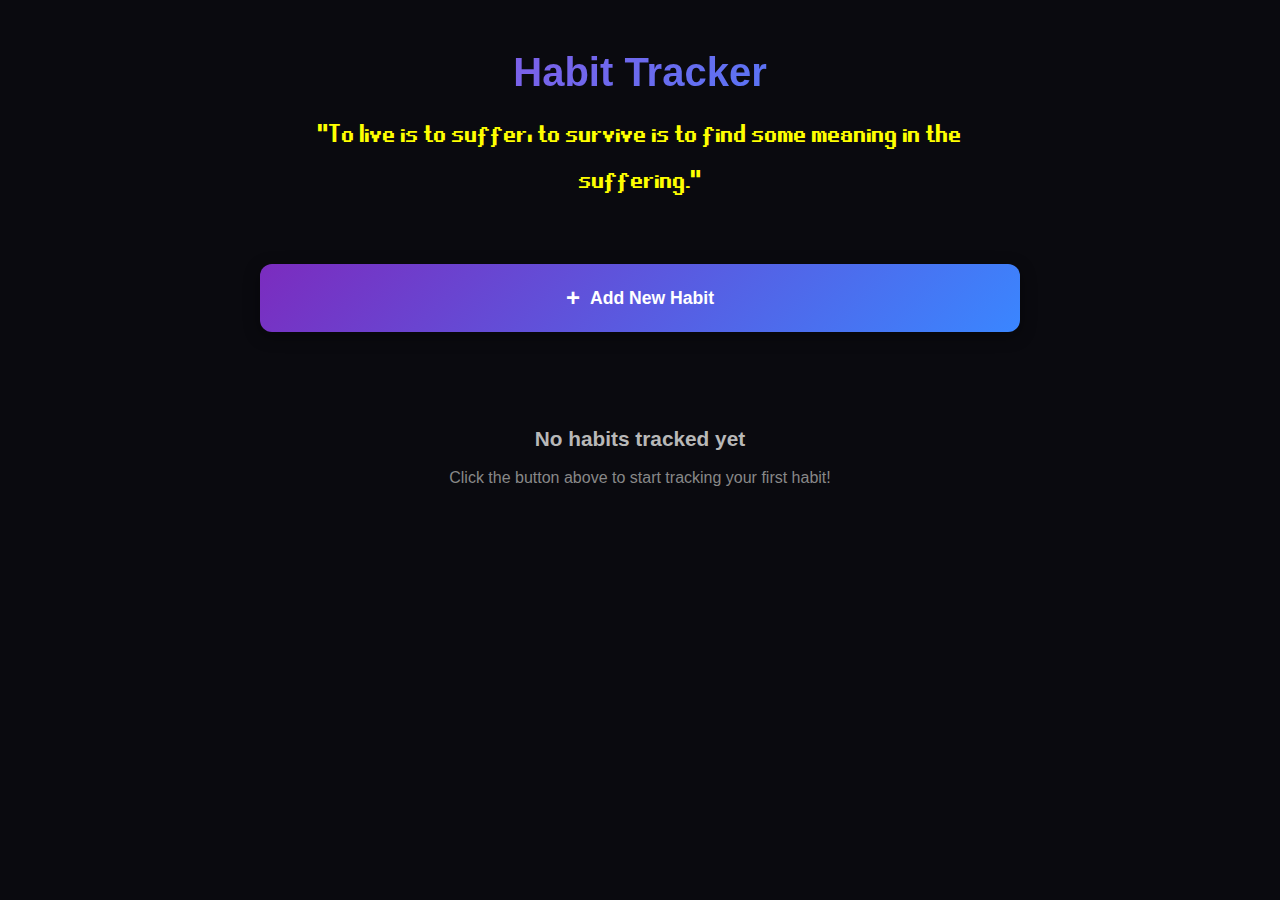
<file: index.html>
<!DOCTYPE html>
<html lang="en">
<head>
    <meta charset="UTF-8">
    <meta name="viewport" content="width=device-width, initial-scale=1.0">
    <title>Habit Tracker</title>
    <link rel="stylesheet" href="styles.css">
</head>
<body>
    <div class="container">
        <header>
            <h1>Habit Tracker</h1>
            <p class="tagline">"To live is to suffer, to survive is to find some meaning in the suffering."</p>
        </header>

        <main>
            <!-- Add New Habit Button -->
            <div class="add-habit-section">
                <button id="addHabitBtn" class="add-habit-btn">
                    <span class="plus-icon">+</span>
                    <span>Add New Habit</span>
                </button>
            </div>

            <!-- Habits List -->
            <div id="habitsList" class="habits-list">
                <!-- Habits will be dynamically inserted here -->
            </div>
        </main>

        <!-- Add/Edit Habit Modal -->
        <div id="habitModal" class="modal">
            <div class="modal-content">
                <div class="modal-header">
                    <h2 id="modalTitle">Add New Habit</h2>
                    <button class="close-btn" id="closeModalBtn">&times;</button>
                </div>
                <form id="habitForm">
                    <input type="hidden" id="habitId">
                    <div class="form-group">
                        <label for="habitName">Habit Name:</label>
                        <input type="text" id="habitName" placeholder="e.g., Stop Eating Junk Food" required>
                    </div>
                    <div class="form-group">
                        <label for="startDate">Start Date:</label>
                        <input type="datetime-local" id="startDate" required>
                    </div>
                    <div class="form-actions">
                        <button type="submit" class="btn btn-primary">Save</button>
                        <button type="button" class="btn btn-secondary" id="cancelBtn">Cancel</button>
                    </div>
                </form>
            </div>
        </div>

        <!-- Add Occurrence Modal -->
        <div id="occurrenceModal" class="modal">
            <div class="modal-content">
                <div class="modal-header">
                    <h2>Add Occurrence</h2>
                    <button class="close-btn" id="closeOccurrenceBtn">&times;</button>
                </div>
                <form id="occurrenceForm">
                    <input type="hidden" id="occurrenceHabitId">
                    <div class="form-group">
                        <label for="occurrenceDate">Date & Time:</label>
                        <input type="datetime-local" id="occurrenceDate" required>
                    </div>
                    <div class="form-group">
                        <label for="occurrenceNotes">Notes:</label>
                        <textarea id="occurrenceNotes" rows="3" placeholder="Optional notes about this occurrence"></textarea>
                    </div>
                    <div class="form-actions">
                        <button type="submit" class="btn btn-primary">Save Occurrence</button>
                        <button type="button" class="btn btn-secondary" id="cancelOccurrenceBtn">Cancel</button>
                    </div>
                </form>
            </div>
        </div>

        <!-- Delete Confirmation Modal -->
        <div id="deleteModal" class="modal">
            <div class="modal-content modal-small">
                <div class="modal-header">
                    <h2>Confirm Delete</h2>
                </div>
                <div class="modal-body">
                    <p>Are you sure you want to delete this habit and all its occurrences?</p>
                </div>
                <div class="modal-footer">
                    <button class="btn btn-danger" id="confirmDeleteBtn">Delete</button>
                    <button class="btn btn-secondary" id="cancelDeleteBtn">Cancel</button>
                </div>
            </div>
        </div>

        <!-- Badges Modal -->
        <div id="badgesModal" class="modal">
            <div class="modal-content">
                <div class="modal-header">
                    <h2>All Badges - <span id="badgeHabitName"></span></h2>
                    <button class="close-btn" id="closeBadgesBtn">&times;</button>
                </div>
                <div class="modal-body">
                    <div id="badgesList" class="badges-list">
                        <!-- Badges will be dynamically inserted here -->
                    </div>
                </div>
            </div>
        </div>

        <!-- Motivational Messages -->
        <div id="motivationalMessage" class="motivational-message">
            <p id="messageText"></p>
        </div>
    </div>

    <script src="app.js"></script>
</body>
</html>
</file>
<file: styles.css>
/* Reset and Base Styles */
* {
    margin: 0;
    padding: 0;
    box-sizing: border-box;
}

:root {
    /* Dark Theme Colors */
    --bg-primary: #0a0a0f;
    --bg-secondary: #1a1a2e;
    --bg-tertiary: #16213e;
    
    /* Accent Colors */
    --purple-primary: #7b2cbf;
    --purple-light: #9d4edd;
    --blue-primary: #3a86ff;
    --blue-light: #4895ef;
    --green-primary: #06ffa5;
    --green-light: #00ff88;
    
    /* Text Colors */
    --text-primary: #e8e8e8;
    --text-secondary: #b8b8b8;
    --text-muted: #888888;
    
    /* Status Colors */
    --danger: #ff006e;
    --warning: #ffbe0b;
    --success: #06ffa5;
    
    /* Borders and Shadows */
    --border-radius: 12px;
    --shadow-sm: 0 2px 8px rgba(0, 0, 0, 0.3);
    --shadow-md: 0 4px 16px rgba(0, 0, 0, 0.4);
    --shadow-lg: 0 8px 32px rgba(0, 0, 0, 0.5);
}

@font-face {
    font-family: 'RuneScape UF';
    src: url('./fonts/runescape_uf.woff');
    font-display: swap; 
}

body {
    font-family: -apple-system, BlinkMacSystemFont, 'Segoe UI', Roboto, Oxygen, Ubuntu, Cantarell, sans-serif;
    background-color: var(--bg-primary);
    color: var(--text-primary);
    line-height: 1.6;
    min-height: 100vh;
}

.container {
    max-width: 800px;
    margin: 0 auto;
    padding: 20px;
}

/* Header Styles */
header {
    text-align: center;
    margin-bottom: 40px;
    padding: 20px 0;
}

header h1 {
    font-size: 2.5rem;
    background: linear-gradient(135deg, var(--purple-light), var(--blue-primary));
    -webkit-background-clip: text;
    -webkit-text-fill-color: transparent;
    background-clip: text;
    margin-bottom: 8px;
}

.tagline {
    color: yellow;
    font-size: 1.8rem;
    font-family: "RuneScape UF";
}

/* Add Habit Button */
.add-habit-section {
    margin-bottom: 30px;
}

.add-habit-btn {
    width: 100%;
    padding: 20px;
    background: linear-gradient(135deg, var(--purple-primary), var(--blue-primary));
    border: none;
    border-radius: var(--border-radius);
    color: white;
    font-size: 1.1rem;
    font-weight: 600;
    cursor: pointer;
    display: flex;
    align-items: center;
    justify-content: center;
    gap: 10px;
    transition: all 0.3s ease;
    box-shadow: var(--shadow-md);
}

.add-habit-btn:hover {
    transform: translateY(-2px);
    box-shadow: var(--shadow-lg);
}

.plus-icon {
    font-size: 1.5rem;
    font-weight: bold;
}

/* Habits List */
.habits-list {
    display: flex;
    flex-direction: column;
    gap: 20px;
}

/* Habit Card */
.habit-card {
    background: var(--bg-secondary);
    border-radius: var(--border-radius);
    padding: 20px;
    box-shadow: var(--shadow-sm);
    border: 1px solid rgba(255, 255, 255, 0.1);
    transition: all 0.3s ease;
}

.habit-card:hover {
    transform: translateY(-2px);
    box-shadow: var(--shadow-md);
    border-color: var(--purple-primary);
}

.habit-header {
    display: flex;
    justify-content: space-between;
    align-items: center;
    margin-bottom: 15px;
}

.habit-name {
    font-size: 1.3rem;
    font-weight: 600;
    color: var(--purple-light);
}

.habit-actions {
    display: flex;
    gap: 10px;
}

.icon-btn {
    background: none;
    border: none;
    color: var(--text-secondary);
    cursor: pointer;
    padding: 8px;
    border-radius: 8px;
    transition: all 0.2s ease;
    font-size: 1.2rem;
}

.icon-btn:hover {
    background: var(--bg-tertiary);
    color: var(--text-primary);
}

.icon-btn.add-occurrence {
    color: var(--green-primary);
}

.icon-btn.add-occurrence:hover {
    background: rgba(6, 255, 165, 0.1);
    color: var(--green-light);
}

.icon-btn.edit {
    color: var(--blue-primary);
}

.icon-btn.edit:hover {
    background: rgba(58, 134, 255, 0.1);
    color: var(--blue-light);
}

.icon-btn.delete {
    color: var(--danger);
}

.icon-btn.delete:hover {
    background: rgba(255, 0, 110, 0.1);
    color: var(--danger);
}

/* Streak Information */
.streak-info {
    display: grid;
    grid-template-columns: repeat(auto-fit, minmax(200px, 1fr));
    gap: 15px;
    margin-top: 15px;
}

.streak-item {
    background: var(--bg-tertiary);
    padding: 12px 16px;
    border-radius: 8px;
    border: 1px solid rgba(255, 255, 255, 0.05);
}

.streak-label {
    font-size: 0.9rem;
    color: var(--text-muted);
    margin-bottom: 4px;
}

.streak-value {
    font-size: 1.1rem;
    font-weight: 600;
    color: var(--green-primary);
}

.streak-value.occurrences {
    color: var(--warning);
}

/* Modals */
.modal {
    display: none;
    position: fixed;
    top: 0;
    left: 0;
    width: 100%;
    height: 100%;
    background: rgba(0, 0, 0, 0.7);
    z-index: 1000;
    backdrop-filter: blur(5px);
}

.modal.active {
    display: flex;
    align-items: center;
    justify-content: center;
}

.modal-content {
    background: var(--bg-secondary);
    border-radius: var(--border-radius);
    width: 90%;
    max-width: 500px;
    padding: 0;
    box-shadow: var(--shadow-lg);
    border: 1px solid rgba(255, 255, 255, 0.1);
}

.modal-small {
    max-width: 400px;
}

.modal-header {
    padding: 20px;
    border-bottom: 1px solid rgba(255, 255, 255, 0.1);
    display: flex;
    justify-content: space-between;
    align-items: center;
}

.modal-header h2 {
    color: var(--purple-light);
    font-size: 1.5rem;
}

.close-btn {
    background: none;
    border: none;
    color: var(--text-secondary);
    font-size: 1.5rem;
    cursor: pointer;
    padding: 0;
    width: 30px;
    height: 30px;
    display: flex;
    align-items: center;
    justify-content: center;
    border-radius: 4px;
    transition: all 0.2s ease;
}

.close-btn:hover {
    background: var(--bg-tertiary);
    color: var(--text-primary);
}

.modal-body {
    padding: 20px;
}

.modal-footer {
    padding: 20px;
    border-top: 1px solid rgba(255, 255, 255, 0.1);
    display: flex;
    gap: 10px;
    justify-content: flex-end;
}

/* Forms */
form {
    padding: 20px;
}

.form-group {
    margin-bottom: 20px;
}

label {
    display: block;
    margin-bottom: 8px;
    color: var(--text-secondary);
    font-weight: 500;
}

input[type="text"],
input[type="datetime-local"],
textarea {
    width: 100%;
    padding: 12px 16px;
    background: var(--bg-tertiary);
    border: 1px solid rgba(255, 255, 255, 0.1);
    border-radius: 8px;
    color: var(--text-primary);
    font-size: 1rem;
    transition: all 0.2s ease;
}

input[type="text"]:focus,
input[type="datetime-local"]:focus,
textarea:focus {
    outline: none;
    border-color: var(--purple-primary);
    box-shadow: 0 0 0 2px rgba(123, 44, 191, 0.2);
}

textarea {
    resize: vertical;
    min-height: 80px;
}

/* Buttons */
.btn {
    padding: 12px 24px;
    border: none;
    border-radius: 8px;
    font-size: 1rem;
    font-weight: 500;
    cursor: pointer;
    transition: all 0.2s ease;
}

.btn-primary {
    background: linear-gradient(135deg, var(--purple-primary), var(--blue-primary));
    color: white;
}

.btn-primary:hover {
    transform: translateY(-1px);
    box-shadow: var(--shadow-md);
}

.btn-secondary {
    background: var(--bg-tertiary);
    color: var(--text-secondary);
}

.btn-secondary:hover {
    background: var(--bg-primary);
    color: var(--text-primary);
}

.btn-danger {
    background: var(--danger);
    color: white;
}

.btn-danger:hover {
    background: #cc0055;
    transform: translateY(-1px);
    box-shadow: var(--shadow-md);
}

.form-actions {
    display: flex;
    gap: 10px;
    justify-content: flex-end;
    margin-top: 24px;
}

/* Motivational Messages */
.motivational-message {
    position: fixed;
    bottom: 30px;
    right: 30px;
    background: linear-gradient(135deg, var(--purple-primary), var(--blue-primary));
    color: white;
    padding: 16px 24px;
    border-radius: var(--border-radius);
    box-shadow: var(--shadow-lg);
    transform: translateX(400px);
    opacity: 0;
    transition: all 0.3s ease;
    max-width: 300px;
}

.motivational-message.show {
    transform: translateX(0);
    opacity: 1;
}

/* Empty State */
.empty-state {
    text-align: center;
    padding: 60px 20px;
    color: var(--text-muted);
}

.empty-state h3 {
    font-size: 1.3rem;
    margin-bottom: 10px;
    color: var(--text-secondary);
}

.empty-state p {
    font-size: 1rem;
}

/* Responsive Design */
@media (max-width: 600px) {
    .container {
        padding: 15px;
    }
    
    header h1 {
        font-size: 2rem;
    }
    
    .habit-card {
        padding: 15px;
    }
    
    .habit-name {
        font-size: 1.1rem;
    }
    
    .streak-info {
        grid-template-columns: 1fr;
        gap: 10px;
    }
    
    .motivational-message {
        left: 20px;
        right: 20px;
        bottom: 20px;
        max-width: none;
    }
    
    .modal-content {
        width: 95%;
    }
}

/* Animations */
@keyframes fadeIn {
    from {
        opacity: 0;
        transform: translateY(10px);
    }
    to {
        opacity: 1;
        transform: translateY(0);
    }
}

.habit-card {
    animation: fadeIn 0.3s ease-out;
}

/* Badge Styles */
.badge-display {
    margin-top: 15px;
    padding-top: 15px;
    border-top: 1px solid rgba(255, 255, 255, 0.05);
}

.badge-items {
    display: flex;
    flex-wrap: wrap;
    gap: 8px;
    margin-bottom: 10px;
    color: var(--warning);
    font-size: 0.95rem;
}

.badge-item {
    display: inline-flex;
    align-items: center;
}

.view-all-badges {
    background: none;
    border: none;
    color: var(--purple-light);
    font-size: 0.9rem;
    cursor: pointer;
    padding: 4px 0;
    text-decoration: underline;
    transition: color 0.2s ease;
    display: block;
    margin-bottom: 10px;
}

.view-all-badges:hover {
    color: var(--purple-primary);
}

/* Next Badge Styles */
.next-badge {
    display: flex;
    align-items: center;
    gap: 8px;
    font-size: 0.9rem;
    padding: 8px 12px;
    background: rgba(123, 44, 191, 0.1);
    border-radius: 6px;
    border: 1px solid rgba(123, 44, 191, 0.2);
    margin-top: 10px;
}

.next-badge-label {
    color: var(--text-muted);
}

.next-badge-name {
    color: var(--purple-light);
    font-weight: 500;
}

.next-badge-time {
    color: var(--green-primary);
    font-weight: 600;
    margin-left: auto;
}

.next-badge.all-earned {
    background: rgba(6, 255, 165, 0.1);
    border-color: rgba(6, 255, 165, 0.2);
}

.next-badge.all-earned .next-badge-label {
    color: var(--green-light);
    font-weight: 600;
}

/* Badges Modal Styles */
.badges-list {
    max-height: 400px;
    overflow-y: auto;
    padding-right: 10px;
}

.badge-row {
    display: flex;
    justify-content: space-between;
    align-items: center;
    padding: 12px 16px;
    background: var(--bg-tertiary);
    border-radius: 8px;
    margin-bottom: 8px;
    border: 1px solid rgba(255, 255, 255, 0.05);
    transition: all 0.2s ease;
}

.badge-row:hover {
    transform: translateX(5px);
    border-color: var(--purple-primary);
}

.badge-row:last-child {
    margin-bottom: 0;
}

.badge-name {
    color: var(--warning);
    font-weight: 500;
    font-size: 1rem;
}

.badge-date {
    color: var(--text-muted);
    font-size: 0.85rem;
}

.no-badges {
    text-align: center;
    color: var(--text-muted);
    padding: 40px 20px;
    font-style: italic;
}

/* Custom Scrollbar */
::-webkit-scrollbar {
    width: 10px;
}

::-webkit-scrollbar-track {
    background: var(--bg-primary);
}

::-webkit-scrollbar-thumb {
    background: var(--bg-tertiary);
    border-radius: 5px;
}

::-webkit-scrollbar-thumb:hover {
    background: var(--purple-primary);
}
</file>
